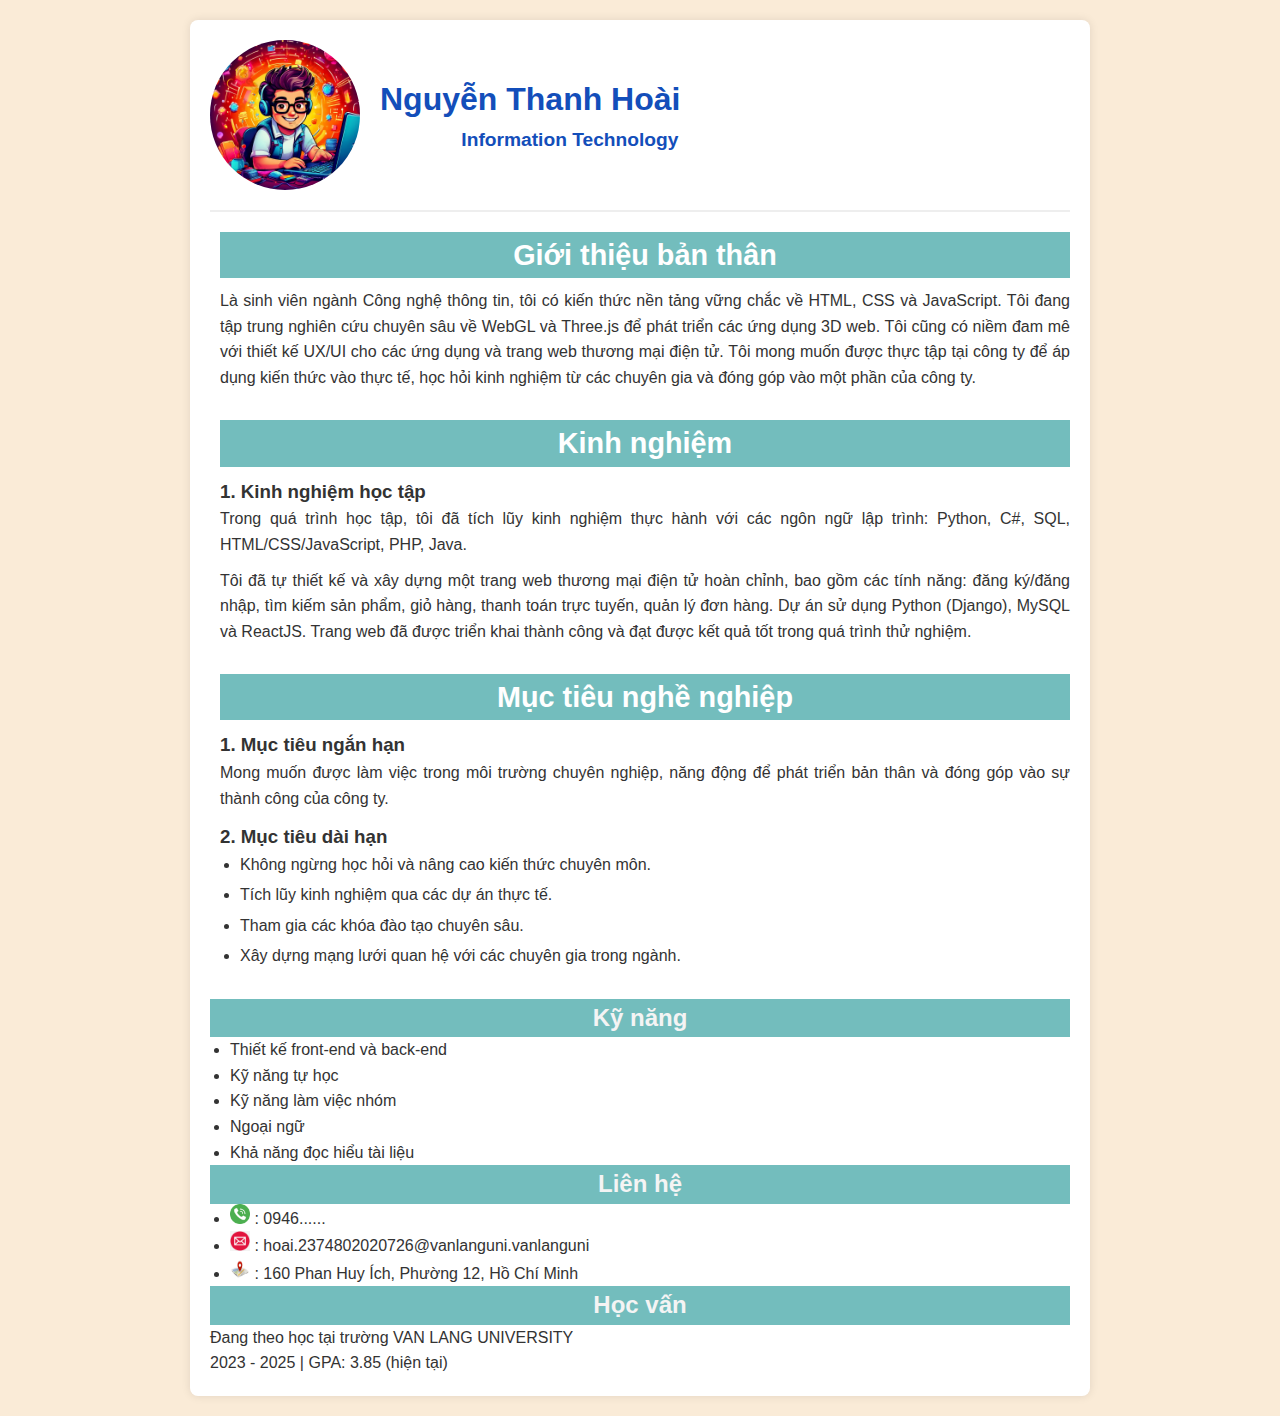
<file: index.html>
<!DOCTYPE html>
<html lang="vi">
<head>
    <meta charset="UTF-8">
    <meta name="viewport" content="width=device-width, initial-scale=1.0">
    <title>CV - Nguyễn Thanh Hoài</title>
    <link rel="stylesheet" href="style.css">
</head>
<body>
    <div class="container">
        <!-- Phần đầu -->
        <header class="header">
            <img src="images/dev.jpg!w700wp" alt="Ảnh đại diện" class="avatar" />
            <div class="header-info">
                <h1 id="name">Nguyễn Thanh Hoài</h1>
                <h3 id="major">Information Technology</h3>
            </div>
        </header>

        <!-- Nội dung chính -->
        <main class="content">
            <!-- Giới thiệu bản thân -->
            <section class="section">
                <h2>Giới thiệu bản thân</h2>
                <p>
                    Là sinh viên ngành Công nghệ thông tin, tôi có kiến thức nền tảng vững chắc về HTML, CSS và JavaScript. 
                    Tôi đang tập trung nghiên cứu chuyên sâu về WebGL và Three.js để phát triển các ứng dụng 3D web. 
                    Tôi cũng có niềm đam mê với thiết kế UX/UI cho các ứng dụng và trang web thương mại điện tử. 
                    Tôi mong muốn được thực tập tại công ty để áp dụng kiến thức vào thực tế, học hỏi kinh nghiệm từ các chuyên gia và đóng góp vào một phần của công ty.
                </p>
            </section>

            <!-- Kinh nghiệm -->
            <section class="section">
                <h2>Kinh nghiệm</h2>
                <div>
                    <h3>1. Kinh nghiệm học tập</h3>
                    <p>
                        Trong quá trình học tập, tôi đã tích lũy kinh nghiệm thực hành với các ngôn ngữ lập trình: 
                        Python, C#, SQL, HTML/CSS/JavaScript, PHP, Java.
                    </p>
                    <p>
                        Tôi đã tự thiết kế và xây dựng một trang web thương mại điện tử hoàn chỉnh, bao gồm các tính năng: 
                        đăng ký/đăng nhập, tìm kiếm sản phẩm, giỏ hàng, thanh toán trực tuyến, quản lý đơn hàng. 
                        Dự án sử dụng Python (Django), MySQL và ReactJS. Trang web đã được triển khai thành công và đạt được kết quả tốt trong quá trình thử nghiệm.
                    </p>
                </div>
            </section>

            <!-- Mục tiêu nghề nghiệp -->
            <section class="section">
                <h2>Mục tiêu nghề nghiệp</h2>
                <div>
                    <h3>1. Mục tiêu ngắn hạn</h3>
                    <p>
                        Mong muốn được làm việc trong môi trường chuyên nghiệp, năng động để phát triển bản thân và đóng góp vào sự thành công của công ty.
                    </p>
                </div>
                <div>
                    <h3>2. Mục tiêu dài hạn</h3>
                    <ul>
                        <li>Không ngừng học hỏi và nâng cao kiến thức chuyên môn.</li>
                        <li>Tích lũy kinh nghiệm qua các dự án thực tế.</li>
                        <li>Tham gia các khóa đào tạo chuyên sâu.</li>
                        <li>Xây dựng mạng lưới quan hệ với các chuyên gia trong ngành.</li>
                    </ul>
                </div>
            </section>
        </main>

        <!-- Phần thông tin bổ sung -->
        <aside class="content1">
            <!-- Kỹ năng -->
            <div class="skill">
                <h2>Kỹ năng</h2>
                <ul>
                    <li>Thiết kế front-end và back-end</li>
                    <li>Kỹ năng tự học</li>
                    <li>Kỹ năng làm việc nhóm</li>
                    <li>Ngoại ngữ</li>
                    <li>Khả năng đọc hiểu tài liệu</li>
                </ul>
            </div>

            <!-- Liên hệ -->
            <div class="contact">
                <h2>Liên hệ</h2>
                <ul>
                    <li>
                        <img src="images/call-icon.png" alt="Biểu tượng điện thoại" width="20" height="20" />
                        <span>: 0946......</span>
                    </li>
                    <li>
                        <img src="images/png-round-email-red-icon-symbol-701751695032778p8dchvjdv5.png" alt="Biểu tượng email" width="20" height="20" />
                        <span>: hoai.2374802020726@vanlanguni.vanlanguni</span>
                    </li>
                    <li>
                        <img src="images/images.jpg" alt="Biểu tượng địa chỉ" width="20" height="20" />
                        <span>: 160 Phan Huy Ích, Phường 12, Hồ Chí Minh</span>
                    </li>
                </ul>
            </div>

            <!-- Học vấn -->
            <div class="education">
                <h2>Học vấn</h2>
                <p>Đang theo học tại trường VAN LANG UNIVERSITY</p>
                <p>2023 - 2025 | GPA: 3.85 (hiện tại)</p>
            </div>
        </aside>
    </div>
</body>
</html>
</file>
<file: style.css>
/* Reset mặc định */
* {
    margin: 0;
    padding: 0;
    box-sizing: border-box;
}

body {
    font-family: Arial, sans-serif;
    line-height: 1.6;
    background-color: antiquewhite;
    color: #333;
}

.container {
    max-width: 900px;
    margin: 20px auto;
    padding: 20px;
    background-color: #fff;
    border-radius: 8px;
    box-shadow: 0 0 10px rgba(0, 0, 0, 0.1);
}

/* Phần đầu */
.header {
    display: flex;
    align-items: center;
    padding-bottom: 20px;
    border-bottom: 2px solid #eee;
}

.avatar {
    width: 150px;
    height: 150px;
    border-radius: 50%;
    margin-right: 20px;
    object-fit: cover;
}

.header-info h1 {
    font-size: 2em;
    color: rgb(115, 189, 189);
}

.header-info h3 {
    font-size: 1.2em;
    color: rgb(115, 189, 189);
}

/* Nội dung */
.content {
    margin-top: 20px;
}

.section {
    margin-bottom: 30px;
    margin-left: 10px;
    text-align: 15px; 
}

.section h2 {
    font-size: 1.8em;
    color: rgb(255, 255, 255);
    margin-bottom: 10px;
}

.section h4 {
    font-size: 1.2em;
    color: #ffffff;
    margin-top: 15px;
    margin-bottom: 5px;
}

.section p {
    margin-bottom: 10px;
    text-align: justify;
}

.section ul {
    list-style-type: disc;
    margin-left: 20px;
}

.section ul li {
    margin-bottom: 5px;
}
h2 {
    background-color: rgb(115, 189, 189);
    color: #f4f4f4;
    text-align: center; 
}
.content1 ul li {
    margin-left: 20px; 
}
#name {
    text-align: right;
    margin-right: 5px  ; 
    color: rgb(19, 78, 186);
}
#major {
    text-align: right;
    margin-right: 7px; 
    color: rgb(19, 78, 186);
}
</file>
